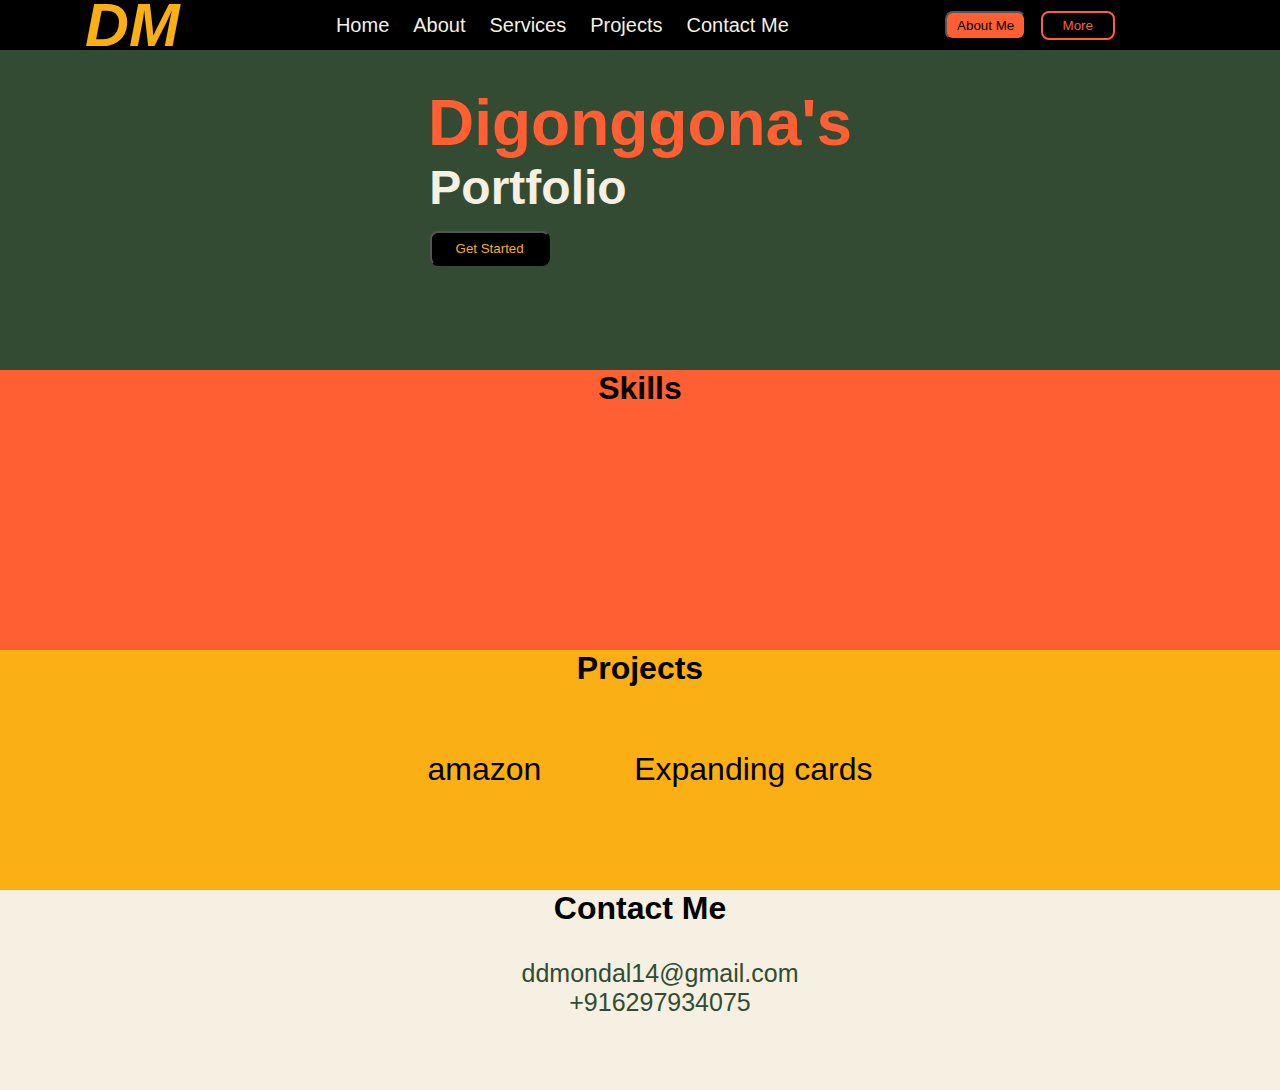
<file: index.html>
<!DOCTYPE html>
<html lang="en">
  <head>
    <meta charset="UTF-8" />
    <meta name="viewport" content="width=device-width, initial-scale=1.0" />
    <title>My Portfolio</title>
    <link rel="stylesheet" href="./Portfolio.css" />
    <link
      rel="stylesheet"
      href="https://cdnjs.cloudflare.com/ajax/libs/font-awesome/6.6.0/css/all.min.css"
      integrity="sha512-Kc323vGBEqzTmouAECnVceyQqyqdsSiqLQISBL29aUW4U/M7pSPA/gEUZQqv1cwx4OnYxTxve5UMg5GT6L4JJg=="
      crossorigin="anonymous"
      referrerpolicy="no-referrer"
    />
  </head>
  <body>
    <header>
      <div class="navBar">
        <div class="nav-left"><h1>DM</h1></div>
        <div class="nav-mid">
          <a href="#" class="a1">Home</a>
          <a href="#" class="a1">About</a>
          <a href="#" class="a1">Services</a>
          <a href="#" class="a1">Projects</a>
          <a href="#" class="a1">Contact Me</a>
        </div>
        <div class="nav-right">
          <button id="b1">About Me</button>
          <button id="b2">More</button>
        </div>
      </div>
    </header>
    <main>
      <!-- about -->
      <div class="about">
        <h1 id="heading1">Digonggona's</h1>
        <h2 id="heading2">Portfolio</h2>
        <button id="head-btn">Get Started</button>
      </div>
      <!-- skills -->
      <div class="skills">
        <h1>Skills</h1>
        <div class="icon-list">
          <i class="fa-brands fa-html5 icon"></i>
          <i class="fa-brands fa-css3 icon"></i>
          <i class="fa-brands fa-js icon"></i>
        </div>
      </div>
      <!-- Projects -->
      <div class="projects">
        <h1>Projects</h1>
        <div class="project-list">
          <a href="/Amazon clone/Amazon(clone).html">
            <i class="fa-solid fa-clone" style="margin: 0 10px"></i>amazon</a
          >
          <a href="/colorChangerProject/Expand cards/expandingcard.html"
            ><i class="fa-solid fa-arrows-left-right" style="margin: 0 10px"></i
            >Expanding cards</a
          >
        </div>
      </div>
    </main>
    <footer>
      <!-- contact me -->
      <div class="contact">
        <h1>Contact Me</h1>
        <ul class="myul">
          <li>
            <a href="https://myaccount.google.com/email"
              ><i class="fa-regular fa-envelope"></i> ddmondal14@gmail.com</a
            >
          </li>
          <li>
            <a href="#+916297934075"
              ><i class="fa-solid fa-phone"></i> +916297934075</a
            >
          </li>
        </ul>
      </div>
    </footer>
  </body>
</html>
</file>
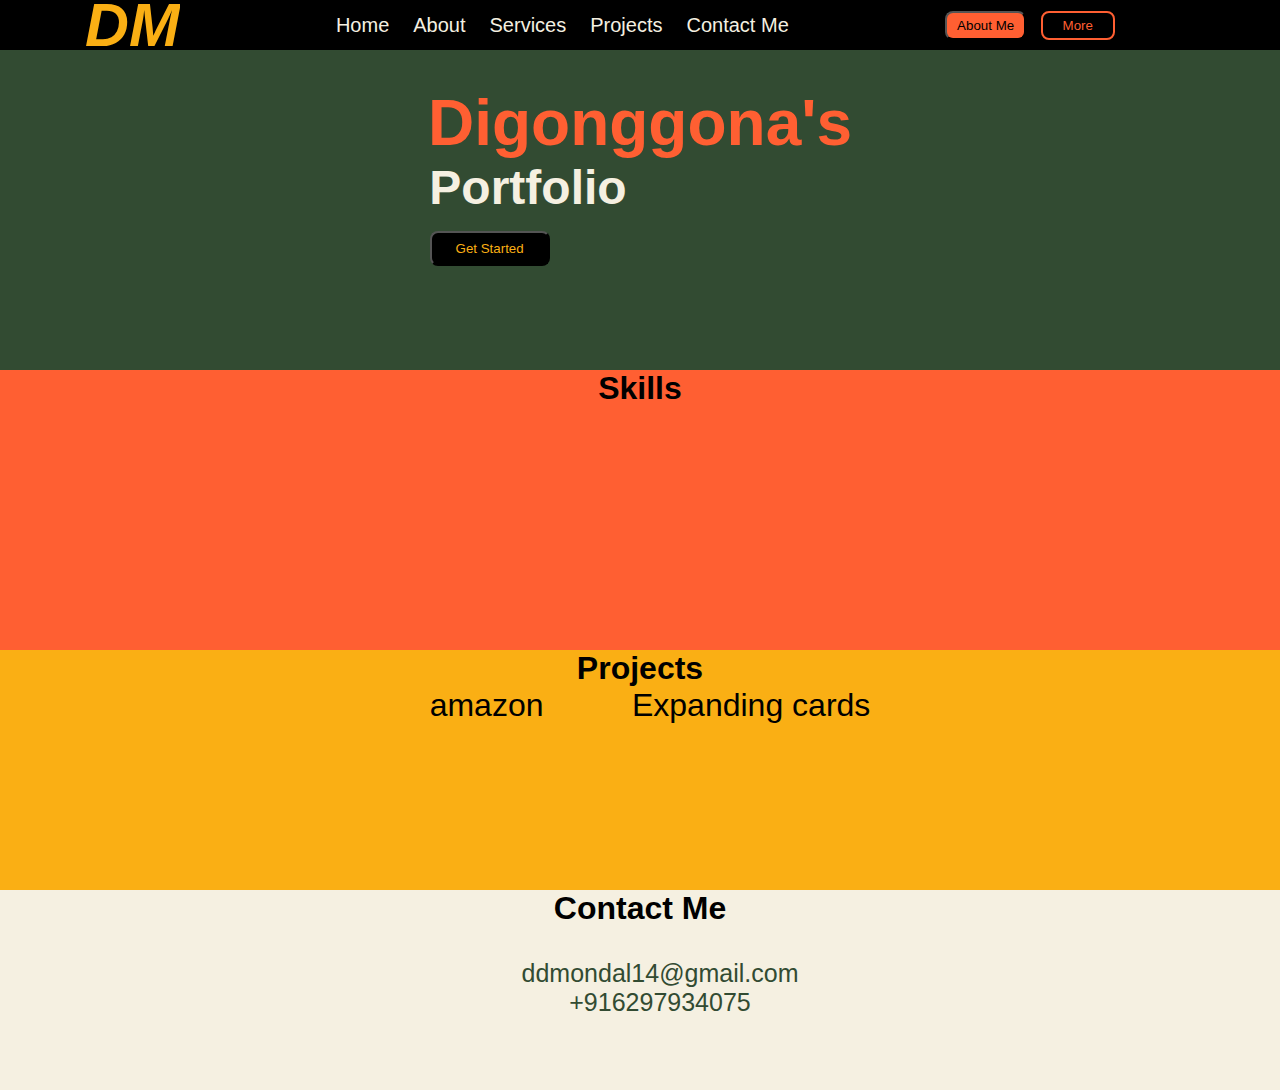
<file: myPortfolio.html>
<!DOCTYPE html>
<html lang="en">
  <head>
    <meta charset="UTF-8" />
    <meta name="viewport" content="width=device-width, initial-scale=1.0" />
    <title>My Portfolio</title>
    <link rel="stylesheet" href="./myPortfolio.css" />
    <link
      rel="stylesheet"
      href="https://cdnjs.cloudflare.com/ajax/libs/font-awesome/6.6.0/css/all.min.css"
      integrity="sha512-Kc323vGBEqzTmouAECnVceyQqyqdsSiqLQISBL29aUW4U/M7pSPA/gEUZQqv1cwx4OnYxTxve5UMg5GT6L4JJg=="
      crossorigin="anonymous"
      referrerpolicy="no-referrer"
    />
  </head>
  <body>
    <header>
      <div class="navBar">
        <div class="nav-left"><h1>DM</h1></div>
        <div class="nav-mid">
          <a href="#" class="a1">Home</a>
          <a href="#" class="a1">About</a>
          <a href="#" class="a1">Services</a>
          <a href="#" class="a1">Projects</a>
          <a href="#" class="a1">Contact Me</a>
        </div>
        <div class="nav-right">
          <button id="b1">About Me</button>
          <button id="b2">More</button>
        </div>
      </div>
    </header>
    <main>
      <!-- about -->
      <div class="about">
        <h1 id="heading1">Digonggona's</h1>
        <h2 id="heading2">Portfolio</h2>
        <button id="head-btn">Get Started</button>
      </div>
      <!-- skills -->
      <div class="skills">
        <h1>Skills</h1>
        <div class="icon-list">
          <i class="fa-brands fa-html5 icon"></i>
          <i class="fa-brands fa-css3 icon"></i>
          <i class="fa-brands fa-js icon"></i>
        </div>
      </div>
      <!-- Projects -->
      <div class="projects">
        <h1>Projects</h1>
        <a href="/Amazon clone/Amazon(clone).html">
          <i class="fa-solid fa-clone" style="margin: 0 10px"></i>amazon</a
        >
        <a href="/colorChangerProject/Expand cards/expandingcard.html"
          ><i class="fa-solid fa-arrows-left-right" style="margin: 0 10px"></i
          >Expanding cards</a
        >
      </div>
    </main>
    <footer>
      <!-- contact me -->
      <div class="contact">
        <h1>Contact Me</h1>
        <ul class="myul">
          <li>
            <a href="https://myaccount.google.com/email"
              ><i class="fa-regular fa-envelope"></i> ddmondal14@gmail.com</a
            >
          </li>
          <li>
            <a href="#+916297934075"
              ><i class="fa-solid fa-phone"></i> +916297934075</a
            >
          </li>
        </ul>
      </div>
    </footer>
  </body>
</html>
</file>
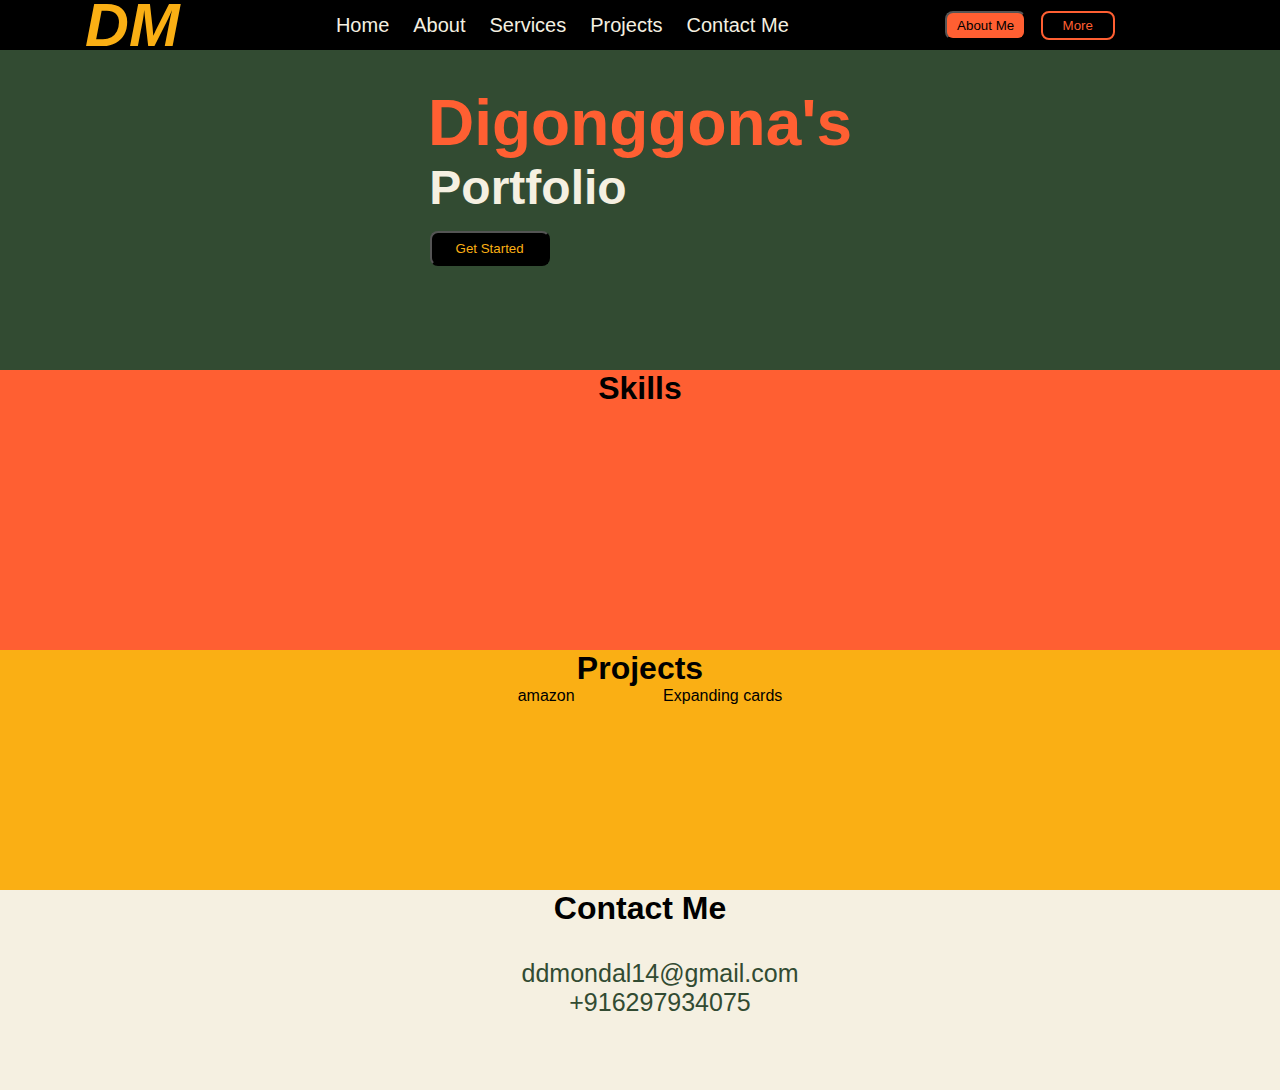
<file: Portfolio.html>
<!DOCTYPE html>
<html lang="en">
  <head>
    <meta charset="UTF-8" />
    <meta name="viewport" content="width=device-width, initial-scale=1.0" />
    <title>My Portfolio</title>
    <link rel="stylesheet" href="./Portfolio.css" />
    <link
      rel="stylesheet"
      href="https://cdnjs.cloudflare.com/ajax/libs/font-awesome/6.6.0/css/all.min.css"
      integrity="sha512-Kc323vGBEqzTmouAECnVceyQqyqdsSiqLQISBL29aUW4U/M7pSPA/gEUZQqv1cwx4OnYxTxve5UMg5GT6L4JJg=="
      crossorigin="anonymous"
      referrerpolicy="no-referrer"
    />
  </head>
  <body>
    <header>
      <div class="navBar">
        <div class="nav-left"><h1>DM</h1></div>
        <div class="nav-mid">
          <a href="#" class="a1">Home</a>
          <a href="#" class="a1">About</a>
          <a href="#" class="a1">Services</a>
          <a href="#" class="a1">Projects</a>
          <a href="#" class="a1">Contact Me</a>
        </div>
        <div class="nav-right">
          <button id="b1">About Me</button>
          <button id="b2">More</button>
        </div>
      </div>
    </header>
    <main>
      <!-- about -->
      <div class="about">
        <h1 id="heading1">Digonggona's</h1>
        <h2 id="heading2">Portfolio</h2>
        <button id="head-btn">Get Started</button>
      </div>
      <!-- skills -->
      <div class="skills">
        <h1>Skills</h1>
        <div class="icon-list">
          <i class="fa-brands fa-html5 icon"></i>
          <i class="fa-brands fa-css3 icon"></i>
          <i class="fa-brands fa-js icon"></i>
        </div>
      </div>
      <!-- Projects -->
      <div class="projects">
        <h1>Projects</h1>
        <a href="/Amazon clone/Amazon(clone).html">
          <i class="fa-solid fa-clone" style="margin: 0 10px"></i>amazon</a
        >
        <a href="/colorChangerProject/Expand cards/expandingcard.html"
          ><i class="fa-solid fa-arrows-left-right" style="margin: 0 10px"></i
          >Expanding cards</a
        >
      </div>
    </main>
    <footer>
      <!-- contact me -->
      <div class="contact">
        <h1>Contact Me</h1>
        <ul class="myul">
          <li>
            <a href="https://myaccount.google.com/email"
              ><i class="fa-regular fa-envelope"></i> ddmondal14@gmail.com</a
            >
          </li>
          <li>
            <a href="#+916297934075"
              ><i class="fa-solid fa-phone"></i> +916297934075</a
            >
          </li>
        </ul>
      </div>
    </footer>
  </body>
</html>
</file>
<file: Portfolio.css>
* {
  border: border-box;
  margin: 0;
  /* overflow: hidden; */
  text-align: center;
  font-family: "Inter", sans-serif;
}
/* ---------navbar------------ */
.navBar {
  height: 40px;
  display: flex;
  padding: 5px;
  align-items: center;
  justify-content: space-between;
  background-color: black;
}

.nav-left {
  margin-left: 5rem;
  font-family: "DM Sans", sans-serif;
  color: #faaf14;
  font-size: 1.9rem;
  font-style: italic;
}
.nav-mid {
  display: flex;
  justify-content: space-around;
}
.a1 {
  text-decoration: none;
  font-size: 20px;
  padding: 12px;
  color: #f5f0e1;
}
.nav-right {
  margin-right: 10rem;
}
#b1 {
  padding: 5px 10px;
  border-radius: 8px;
  margin-right: 10px;
  background-color: #ff5f32;
}
#b2 {
  padding: 5px 20px;
  border-radius: 8px;
  color: #ff5f32;
  background-color: black;
  border: 2px solid #ff5f32;
}
/* ----------about---------- */
.about {
  background-color: #324b32;
  height: 320px;
  font-family: "DM Sans", sans-serif;
  overflow: hidden;
}
#heading1 {
  color: #ff5f32;
  margin-top: 36px;
  font-size: 4rem;
}
#heading2 {
  color: #f5f0e1;
  font-size: 3rem;
  margin-right: 14rem;
}
#head-btn {
  margin-top: 16px;
  padding: 8px 24px;
  margin-right: 18.8rem;
  border-radius: 8px;

  color: #faaf14;
  background-color: black;
}
.skills {
  background-color: #ff5f32;
  height: 280px;
}
h1 {
  font-family: "DM Sans", sans-serif;
}
.icon {
  font-size: 120px;
  margin-top: 12px;
  padding: 32px;
}
.icon:hover {
  transform: scale(1.4);
}
.projects {
  background-color: #faaf14;
  height: 240px;
}
.project-list {
  font-size: 2rem;
  margin-top: 64px;
}
.projects a {
  text-decoration: none;
  color: black;
  padding: 32px;
}

.contact {
  background-color: #f5f0e1;
  height: 200px;
}
.contact a {
  text-decoration: none;
  color: #324b32;
}
.myul {
  display: flex;
  flex-direction: column;
  justify-content: flex-start;
  font-size: 25px;
  margin-top: 32px;
  list-style: none;
}
</file>
<file: myPortfolio.css>
* {
  border: border-box;
  margin: 0;
  overflow: hidden;
  text-align: center;
  font-family: "Inter", sans-serif;
}
/* ---------navbar------------ */
.navBar {
  height: 40px;
  display: flex;
  padding: 5px;
  align-items: center;
  justify-content: space-between;
  background-color: black;
}
.nav-left {
  margin-left: 5rem;
  /* font-family: "DM Sans", sans-serif; */
  color: #faaf14;
  font-size: 1.9rem;
  font-style: italic;
}
.nav-mid {
  display: flex;
  justify-content: space-around;
}
.a1 {
  text-decoration: none;
  font-size: 20px;
  padding: 12px;
  color: #f5f0e1;
}
.nav-right {
  margin-right: 10rem;
}
#b1 {
  padding: 5px 10px;
  border-radius: 8px;
  margin-right: 10px;
  background-color: #ff5f32;
}
#b2 {
  padding: 5px 20px;
  border-radius: 8px;
  color: #ff5f32;
  background-color: black;
  border: 2px solid #ff5f32;
}
/* ----------about---------- */
.about {
  background-color: #324b32;
  height: 320px;
  font-family: "DM Sans", sans-serif;
}
#heading1 {
  color: #ff5f32;
  margin-top: 36px;
  font-size: 4rem;
}
#heading2 {
  color: #f5f0e1;
  font-size: 3rem;
  margin-right: 14rem;
}
#head-btn {
  margin-top: 16px;
  padding: 8px 24px;
  margin-right: 18.8rem;
  border-radius: 8px;

  color: #faaf14;
  background-color: black;
}
.skills {
  background-color: #ff5f32;
  height: 280px;
}
h1 {
  font-family: "DM Sans", sans-serif;
}
.icon {
  font-size: 120px;
  margin-top: 12px;
  padding: 32px;
  transition: 0.3 ease-in;
}
.icon:hover {
  transform: scale(1.4);
}
.projects {
  background-color: #faaf14;
  height: 240px;
}
.projects a {
  text-decoration: none;
  color: black;
  padding: 32px;

  font-size: 2rem;
}
.projects a:hover {
  transform: scale(2);
}
.contact {
  background-color: #f5f0e1;
  height: 200px;
}
.contact a {
  text-decoration: none;
  color: #324b32;
}
.myul {
  display: flex;
  flex-direction: column;
  justify-content: flex-start;
  font-size: 25px;
  margin-top: 32px;
}
</file>
